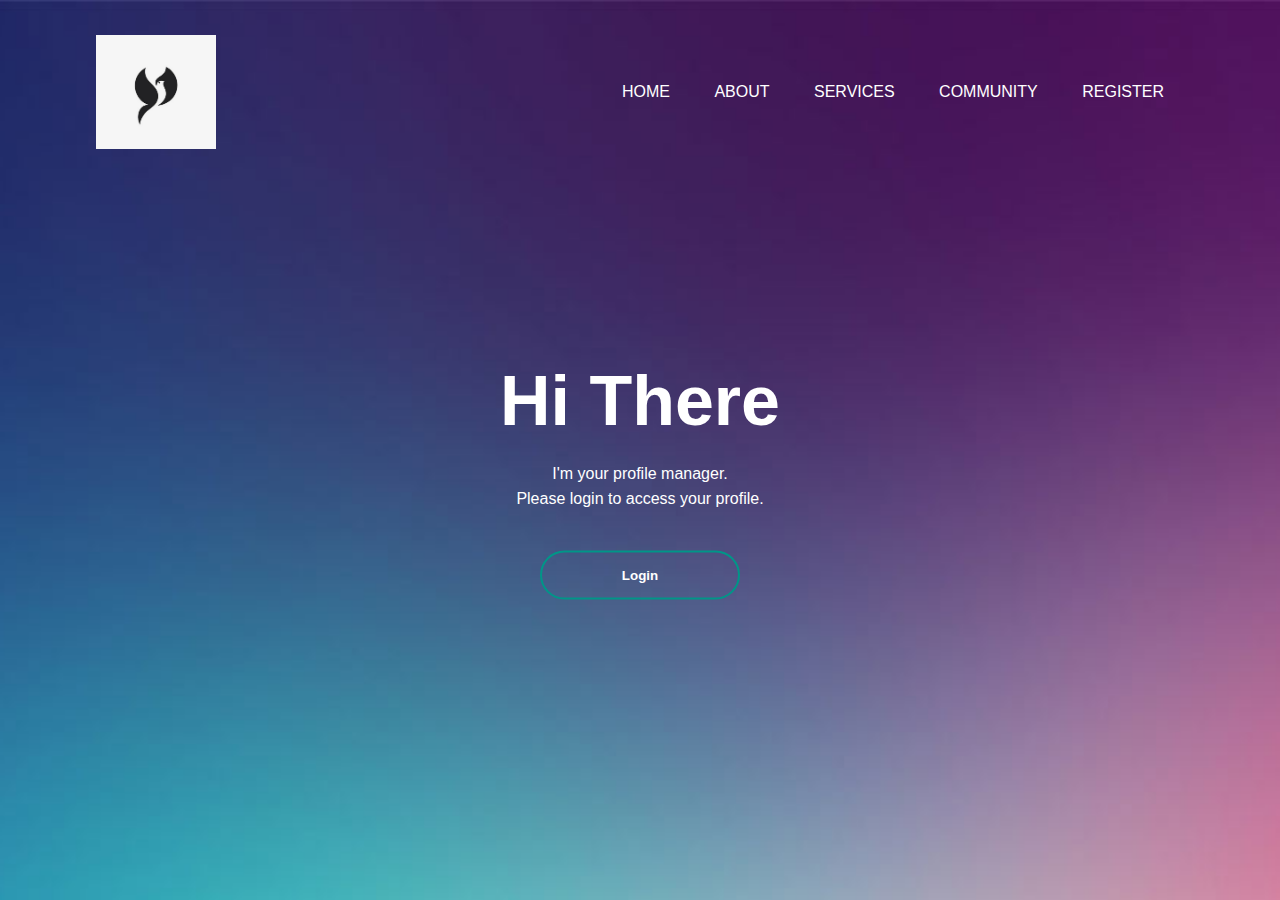
<file: index.html>
<!DOCTYPE html>
<head>
    <link rel="stylesheet" href="css/index.css">
</head>
<body>
    <div class="banner">
        <div class="navbar">
            <img src="./css/82c65b9bb0a75026fc4c82a438b4cc9b.jpg" class="logo">
            <ul>
                <li><a href="#">Home</a></li>
                <li><a href="#">About</a></li>
                <li><a href="#">Services</a></li>
                <li><a href="#">Community</a></li>
                <li><a href="register.html">Register</a></li>
            </ul>
        </div>

        <div class="content">
            <h1>Hi There</h1>
            <p>I'm your profile manager. <br>
            Please login to access your profile.</p>
            <form action="login.html">
                <button type="submit"><span></span>Login</button>
            </form>
        </div>
    </div>
</body>
</file>
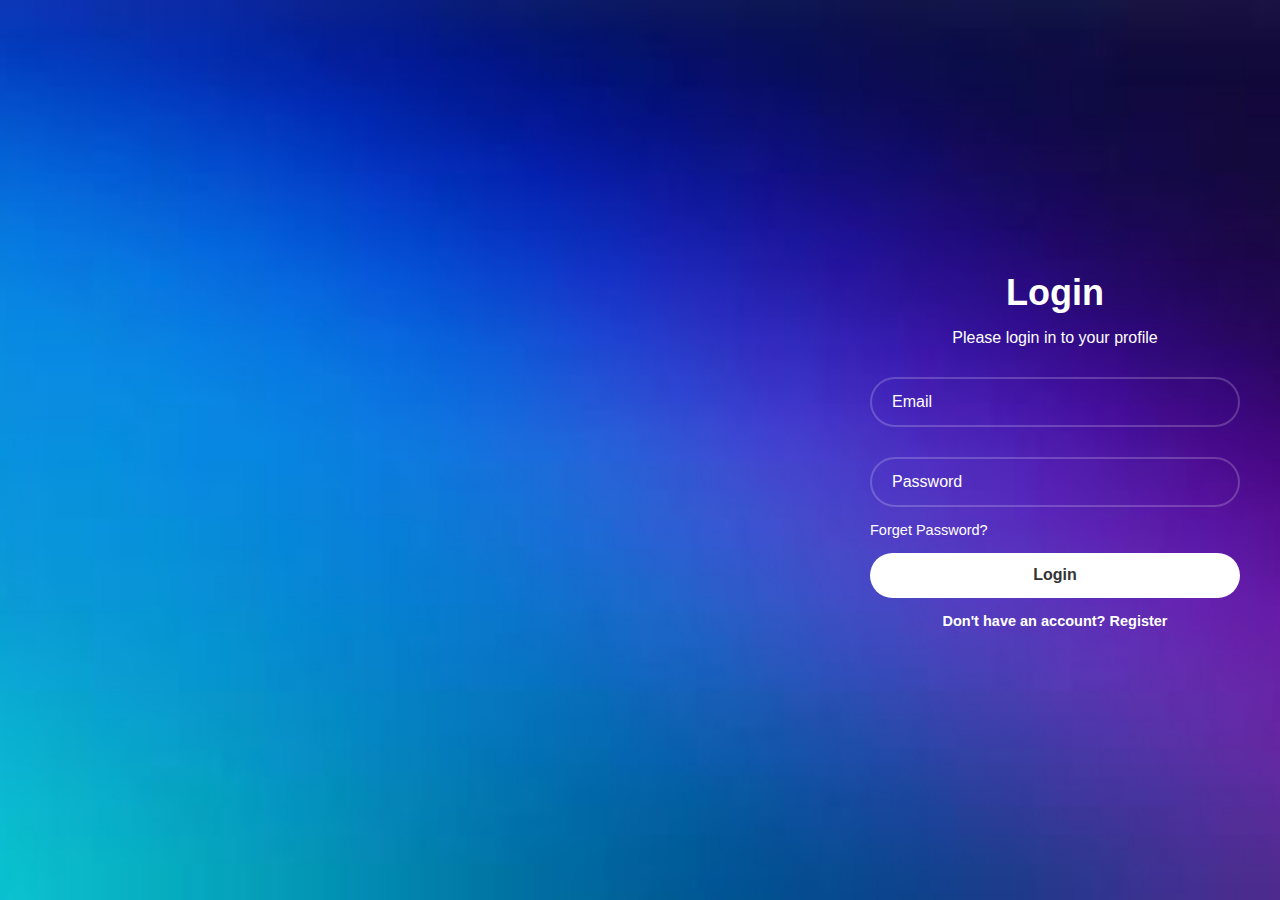
<file: login.html>
<!DOCTYPE html>
<head>
    <link rel="stylesheet" href="css/login.css">
</head>

<body>
    <div class="banner">
        <form action=""  method="post">
            <h1>Login</h1>
            <p>Please login in to your profile</p>
            <div class="input-box">
                <input type="text" id="email" name="email" placeholder="Email">
            </div>
            <div class="input-box">
                <input type="password" id="password" name="password" placeholder="Password" required>
            </div>

            <div class="forget">
                <a href="#">Forget Password?</a>
            </div>

            <button type="button" onclick="auth()" class="btn">Login</button>

            <div class="not-register">
                <p>Don't have an account? <a href="register.html">Register</a></p>
            </div>
        </form>
    </div>

    <div id="response"></div>

    <script src="js/login.js"></script>
    
</body>
</file>
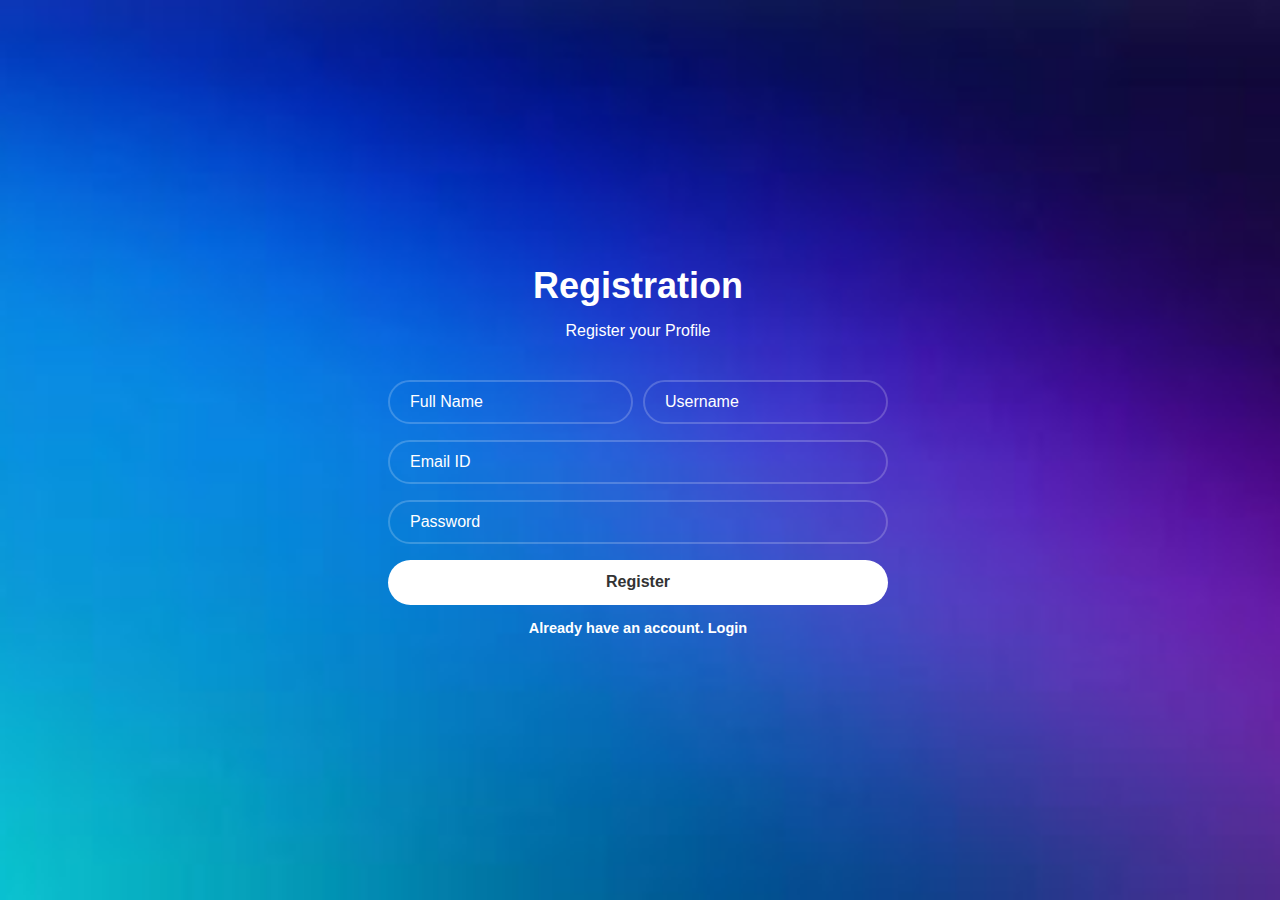
<file: register.html>
<!DOCTYPE html>
<head>
    <link rel="stylesheet" href="css/register.css">
</head>

<body>
    <div class="banner">
        <div class="register-container">
            <form action="" method="post" id="my_form">
                <h1>Registration</h1>
                <p>Register your Profile</p>
                <div class="two-box">
                    <div class="input-box">
                        <input type="text" id="fullName" name="fullName" placeholder="Full Name" required>
                    </div>
                    <div class="input-box">
                        <input type="text" id="username" name="username" placeholder="Username" required>
                    </div>
                </div>
                <div class="input-box">
                    <input type="text" id="email" name="email" placeholder="Email ID" required>
                </div>
                <div class="input-box">
                    <input type="password" id="password" name="password" placeholder="Password" required>
                </div>

                <button type="button" onclick="submitform()" class="btn"><span></span>Register</button>

                <div class="have-account">
                    <p>Already have an account. <a href="login.html">Login</a></p>
                </div>
            </form>
        </div>
    
    </div>

    <div id="response"></div>

    <script src="js/register.js"></script>


</body>
</file>
<file: css/index.css>
*{
    margin: 0;
    padding: 0;
    font-family: sans-serif;
}
.banner{
    width: 100%;
    height: 100vh;
    background-image: url(background1.jpg);
    background-size: cover;
    background-position: center;
}

.navbar{
    width: 85%;
    margin: auto;
    padding: 35px 0;
    display: flex;
    align-items: center;
    justify-content: space-between;

}

.logo{
    width: 120px;
    cursor: pointer;
}

.navbar ul li{
    list-style: none;
    display: inline-block;
    margin: 0 20px;
    position: relative;
}

.navbar ul li a{
    text-decoration: none;
    color: #fff;
    text-transform: uppercase;
}

.navbar ul li::after{
    content: '';
    height: 3px;
    width: 0;
    background: #009688;
    position: absolute;
    left: 0;
    bottom: -10px;
    transition: 0.5s;
}

.navbar ul li:hover::after{
    width: 100%;

}

.content{
    width: 100%;
    position: absolute;
    top: 50%;
    transform: translateY(-50%);
    text-align: center;
    color: #fff;
}

.content h1{
    font-size: 70px;
    margin-top: 80px;
}

.content p{
    margin: 20px auto;
    font-weight: 100;
    line-height: 25px;

}

button{
    width: 200px;
    padding: 15px 0;
    text-align: center;
    margin: 20px 10px;
    border-radius: 25px;
    font-weight: bold;
    border: 2px solid #009688;
    background: transparent;
    color: #fff;
    cursor: pointer;
    position: relative;
    overflow: hidden;
}

span{
    background: #009688;
    height: 100%;
    width: 0;
    border-radius: 25px;
    position: absolute;
    left: 0;
    bottom: 0;
    z-index: -1;
    transition: 0.5s;
}

button:hover span{
    width: 100%;
}

button:hover{
    border: none;
}
</file>
<file: css/login.css>
*{
    margin: 0;
    padding: 0;
    box-sizing: border-box;
    font-family: "Poppins", sans-serif;
}

body{
    display: flex;
    justify-content: center;
    align-items: center;
    min-height: 100vh;
    background: url("background2.jpg");
    background-size: cover;
    background-position: center;
}

.banner{
    width: 450px;
    height: 100%;
    position: absolute;
    top: 0;
    right: 0;
    color: #fff;
    background: transparent;
    z-index: 100;
    padding: 0 40px;
    display: flex;
    justify-content: center;
    flex-direction: column;


}

.banner h1 {
    font-size: 36px;
    text-align: center;
}

.banner p {
    padding-top: 15px;
    text-align: center;
}

.banner .input-box{
    width: 100%;
    height: 50px;
    margin: 30px 0;
}

.input-box input {
    width: 100%;
    height: 100%;
    background-color: transparent;
    border: none;
    outline: none;
    border: 2px solid rgba(255,255, 255, .2);
    border-radius: 40px;
    font-size: 16px;
    color: #fff;
    padding: 20px 45px 20px 20px;
}

.input-box input::placeholder {
    color: #fff;
}

.input-box i {
    position: absolute;
    right: 20px;
    top: 50%;
    transform: translateY(-50%);
    font-size: 20px;
}

.banner .forget {
    display: flex;
    justify-content: space-between;
    font-size: 14.5px;
    margin: -15px 0 15px;
}

.forget a{
    color: #fff;
    text-decoration: none;
}

.forget a:hover {
    text-decoration: underline;
}

.banner .btn {
    width: 100%;
    height: 45px;
    background-color: #fff;
    border: none;
    outline: none;
    border-radius: 40px;
    box-shadow: 0 0 10px rgba(0, 0, 0 .1);
    cursor: pointer;
    font-size: 16px;
    color: #333;
    font-weight: 600;
}

.banner .not-register {
    font-size: 14.5px;
    text-align: center;
    margin-top: 20px 0 15px;
}

.not-register {
    color: #fff;
    text-decoration: none;
    font-weight: 600;
}

.not-register p a {
    text-decoration: none;
    color: #fff;
}

.not-register p a:hover{
    text-decoration: underline;
}
</file>
<file: css/register.css>
*{
    margin: 0;
    padding: 0;
    box-sizing: border-box;
    font-family: "Poppins", sans-serif;
}

body{
    display: flex;
    justify-content: center;
    align-items: center;
    min-height: 100vh;
    background: url("background2.jpg");
    background-size: cover;
    background-position: center;
    background-attachment: fixed;
    background-repeat: no-repeat;
    overflow: hidden;
}

.banner{
    position: relative;
    display: flex;
    align-items: center;
    color: #fff;
    justify-content: center;
    width: 512px;
    height: 420px;
    overflow: hidden;
    z-index: 2;



}

.register-container{
    position: absolute;
    left: 4px;
    width: 500px;
    display: flex;
    flex-direction: column;
    transition: .5s ease-in-out;
}

.banner h1 {
    font-size: 36px;
    text-align: center;
}

.banner p {
    padding-top: 15px;
    text-align: center;
}

.banner .input-box{
    width: 100%;
    height: 20px;
    margin: 40px 0 0 0;
}

.two-box{
    display: flex;
    gap: 10px;
}

.input-box input {
    width: 100%;
    height: 100%;
    background-color: transparent;
    border: none;
    outline: none;
    border: 2px solid rgba(255,255, 255, .2);
    border-radius: 40px;
    font-size: 16px;
    color: #fff;
    padding: 20px 45px 20px 20px;
}

.input-box input::placeholder {
    color: #fff;
}

.input-box i {
    position: absolute;
    right: 20px;
    top: 50%;
    transform: translateY(-50%);
    font-size: 20px;
}

.banner .forget {
    display: flex;
    justify-content: space-between;
    font-size: 14.5px;
    margin: -15px 0 15px;
}

.forget a{
    color: #fff;
    text-decoration: none;
}

.forget a:hover {
    text-decoration: underline;
}

.banner .btn {
    width: 100%;
    height: 45px;
    background-color: #fff;
    border: none;
    outline: none;
    border-radius: 40px;
    box-shadow: 0 0 10px rgba(0, 0, 0 .1);
    cursor: pointer;
    font-size: 16px;
    color: #333;
    font-weight: 600;
    position: relative;
    overflow: hidden;
    margin: 40px 0 0;
}

span{
    background-color: #009688;
    height: 100%;
    width: 0;
    border-radius: 25px;
    position: absolute;
    left: 0;
    bottom: 0;
    z-index: -1;
    transition: 0.5s;
}

.btn:hover span{
    width: 100%;
}

.btn:hover{
    background: transparent;
    border: none;
}

.banner .have-account {
    font-size: 14.5px;
    text-align: center;
    margin-top: 20px 0 15px;
}

.have-account {
    color: #fff;
    text-decoration: none;
    font-weight: 600;
}

.have-account p a {
    text-decoration: none;
    color: #fff;
}

.have-account p a:hover {
    text-decoration: underline;
}
</file>
